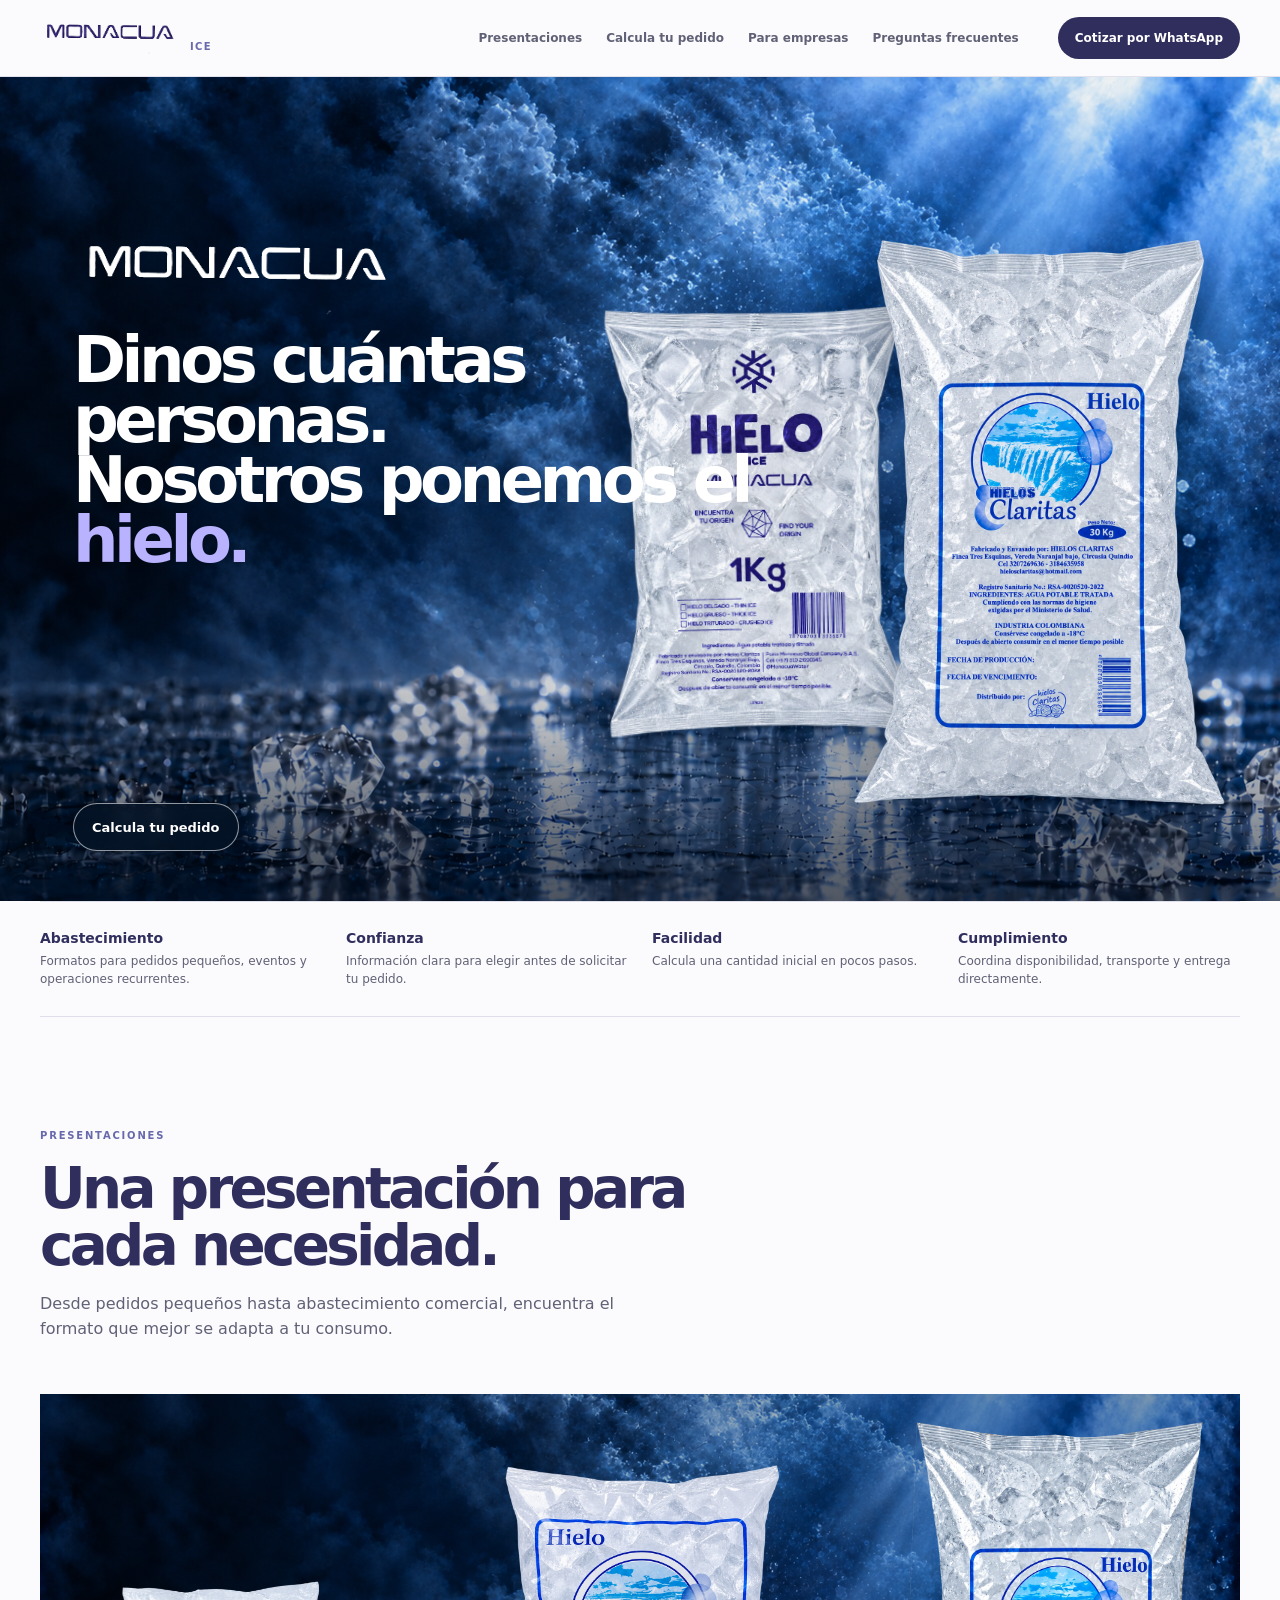
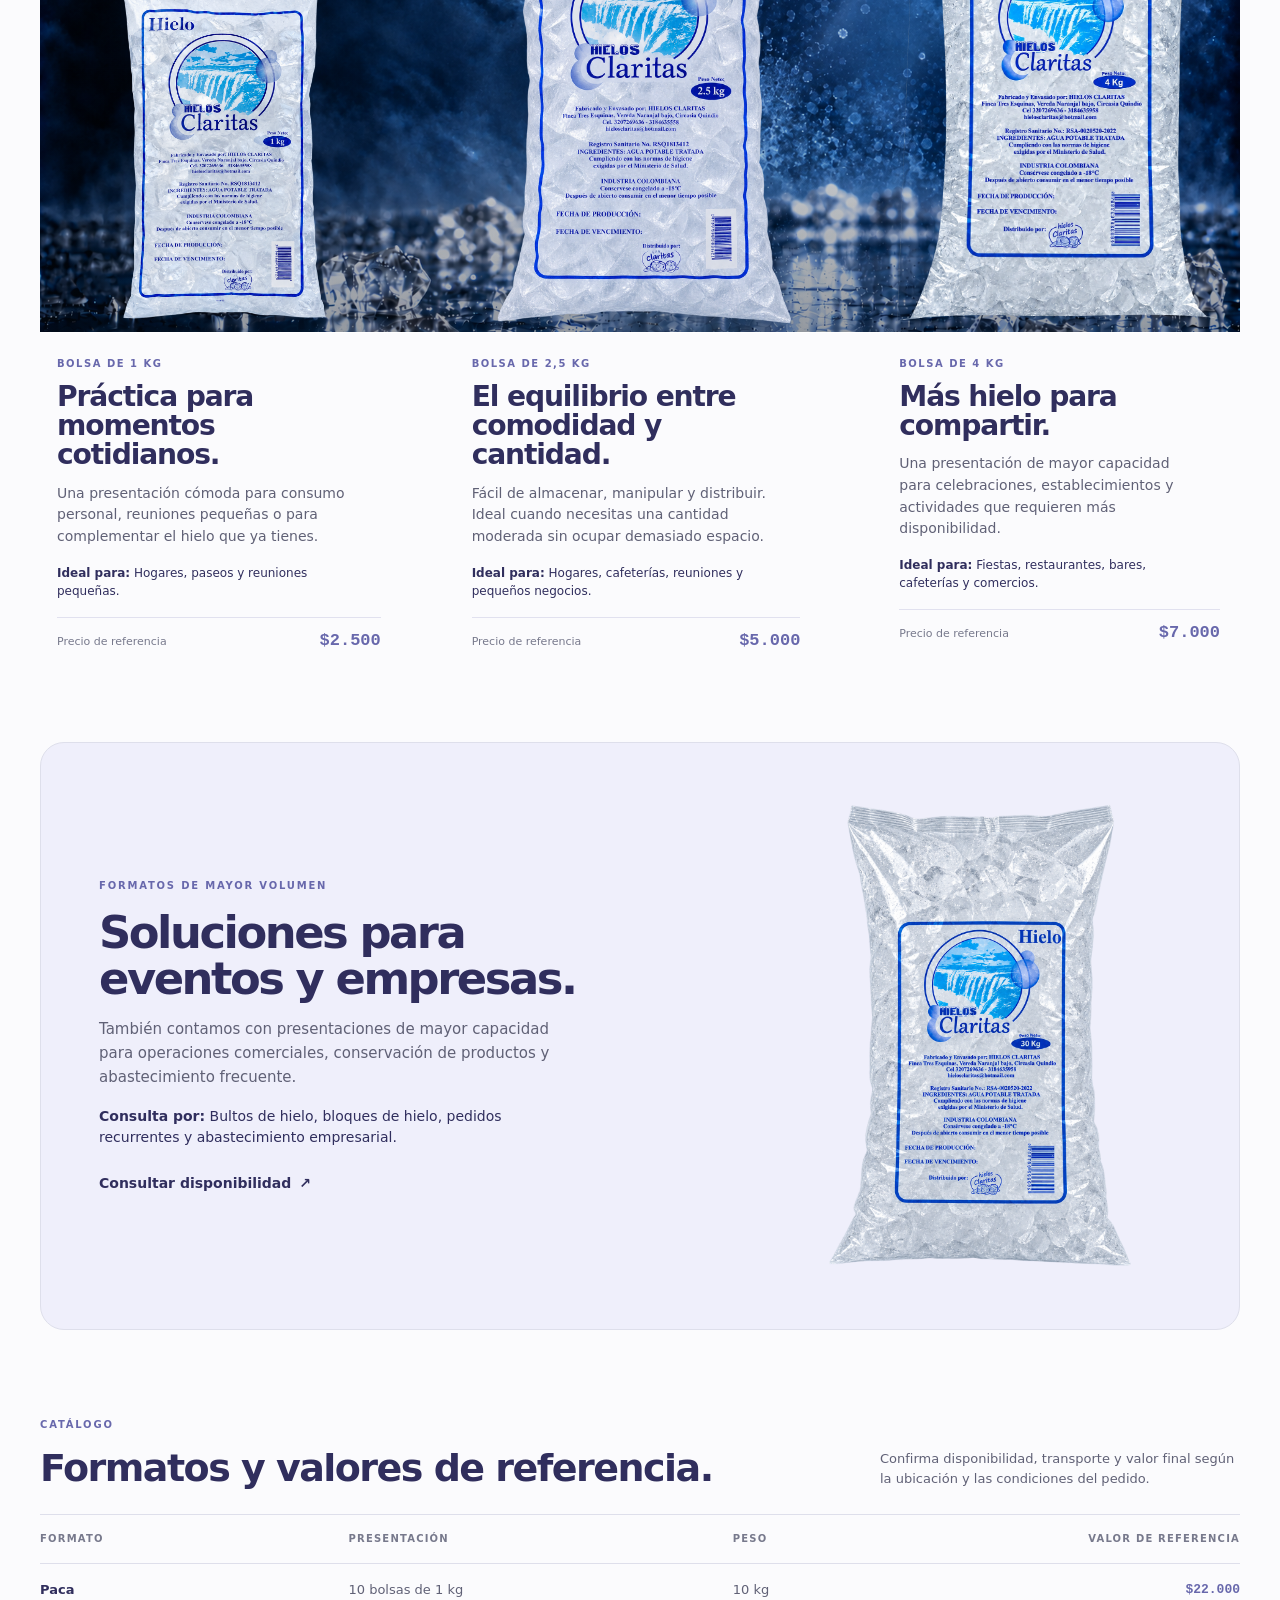
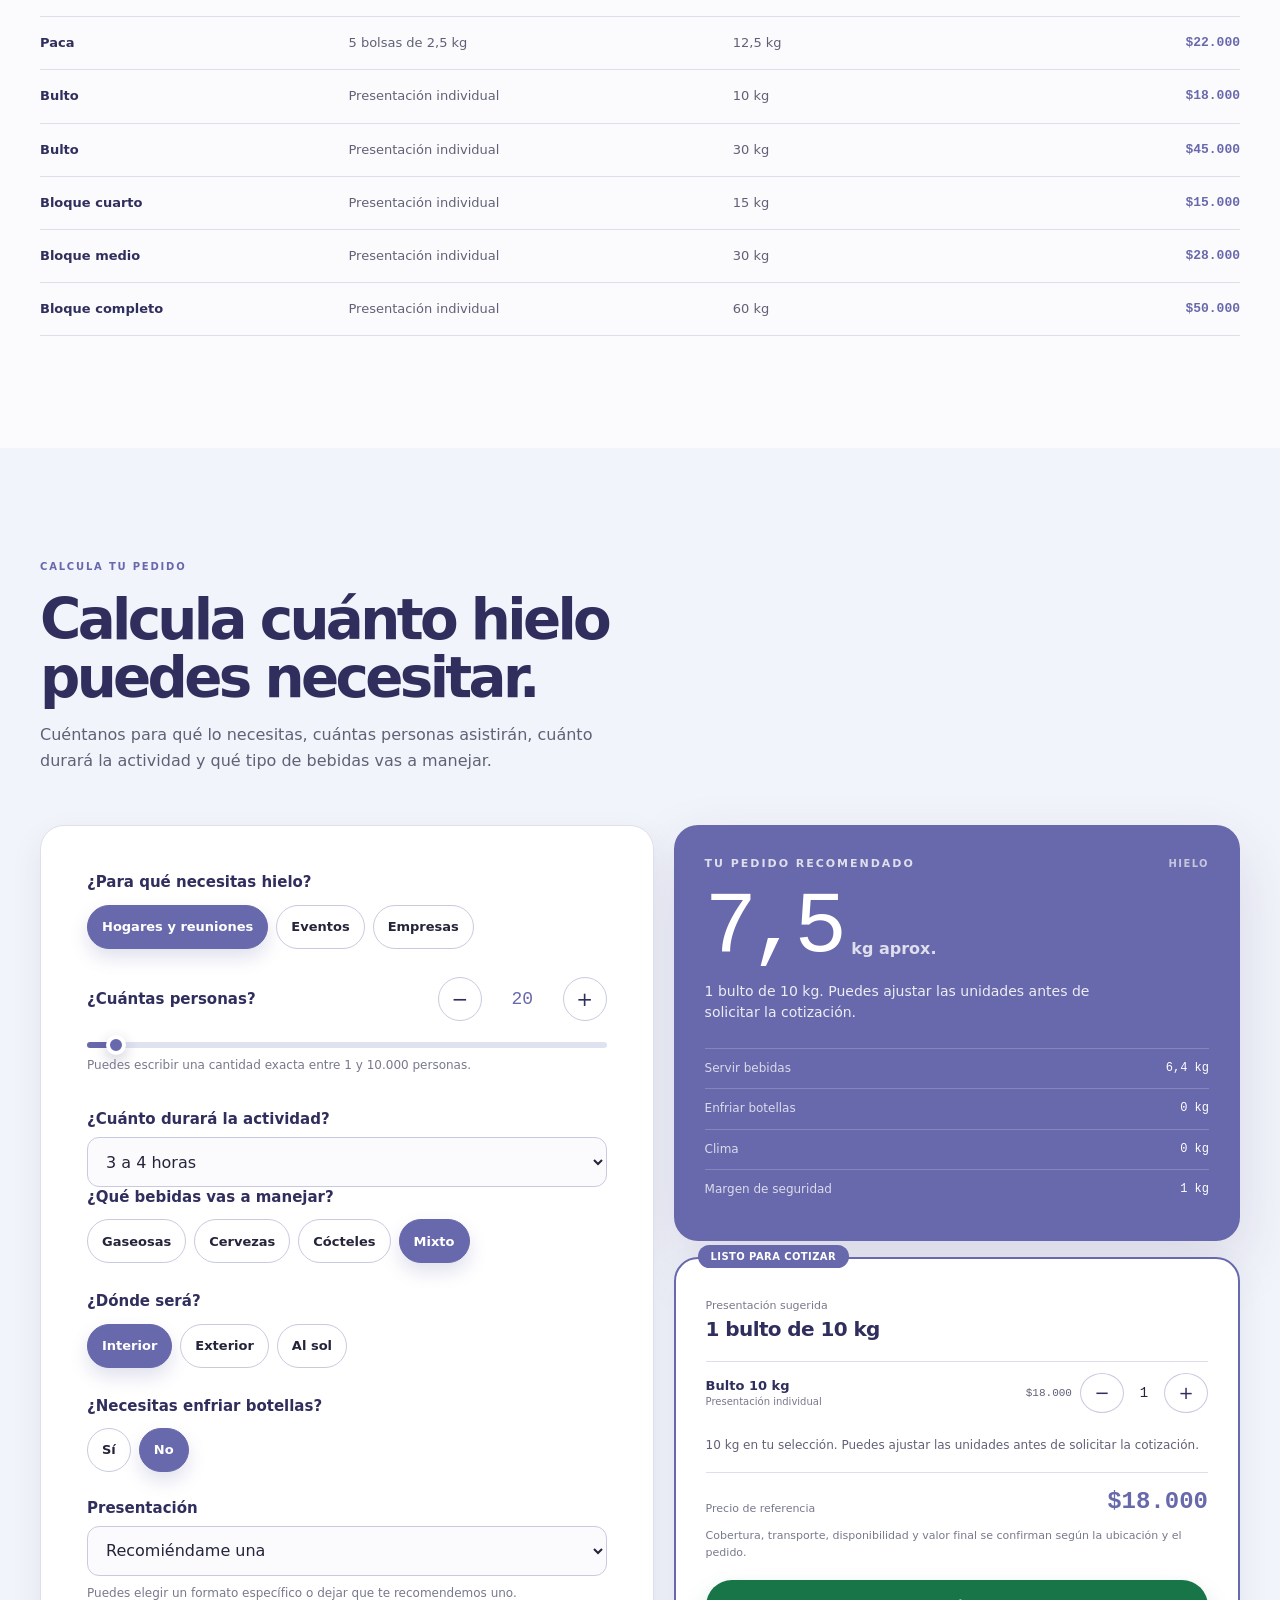
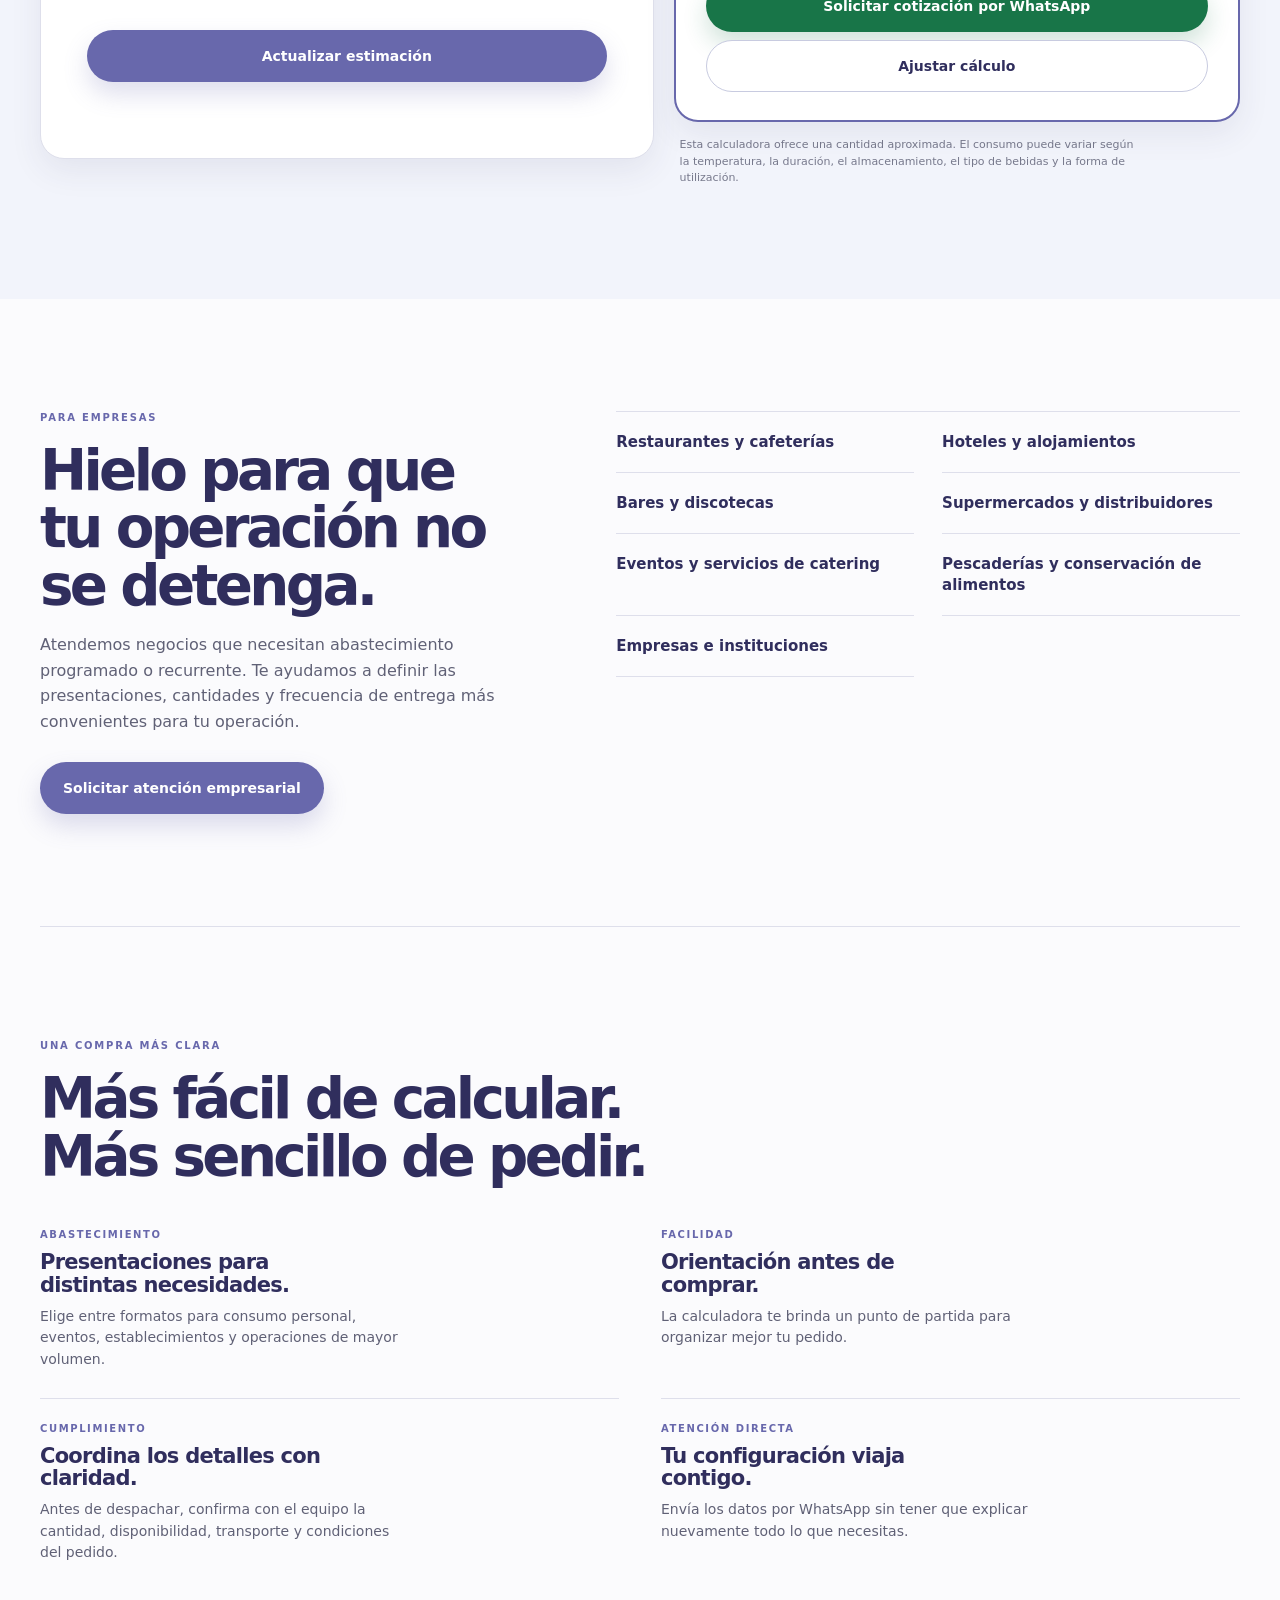
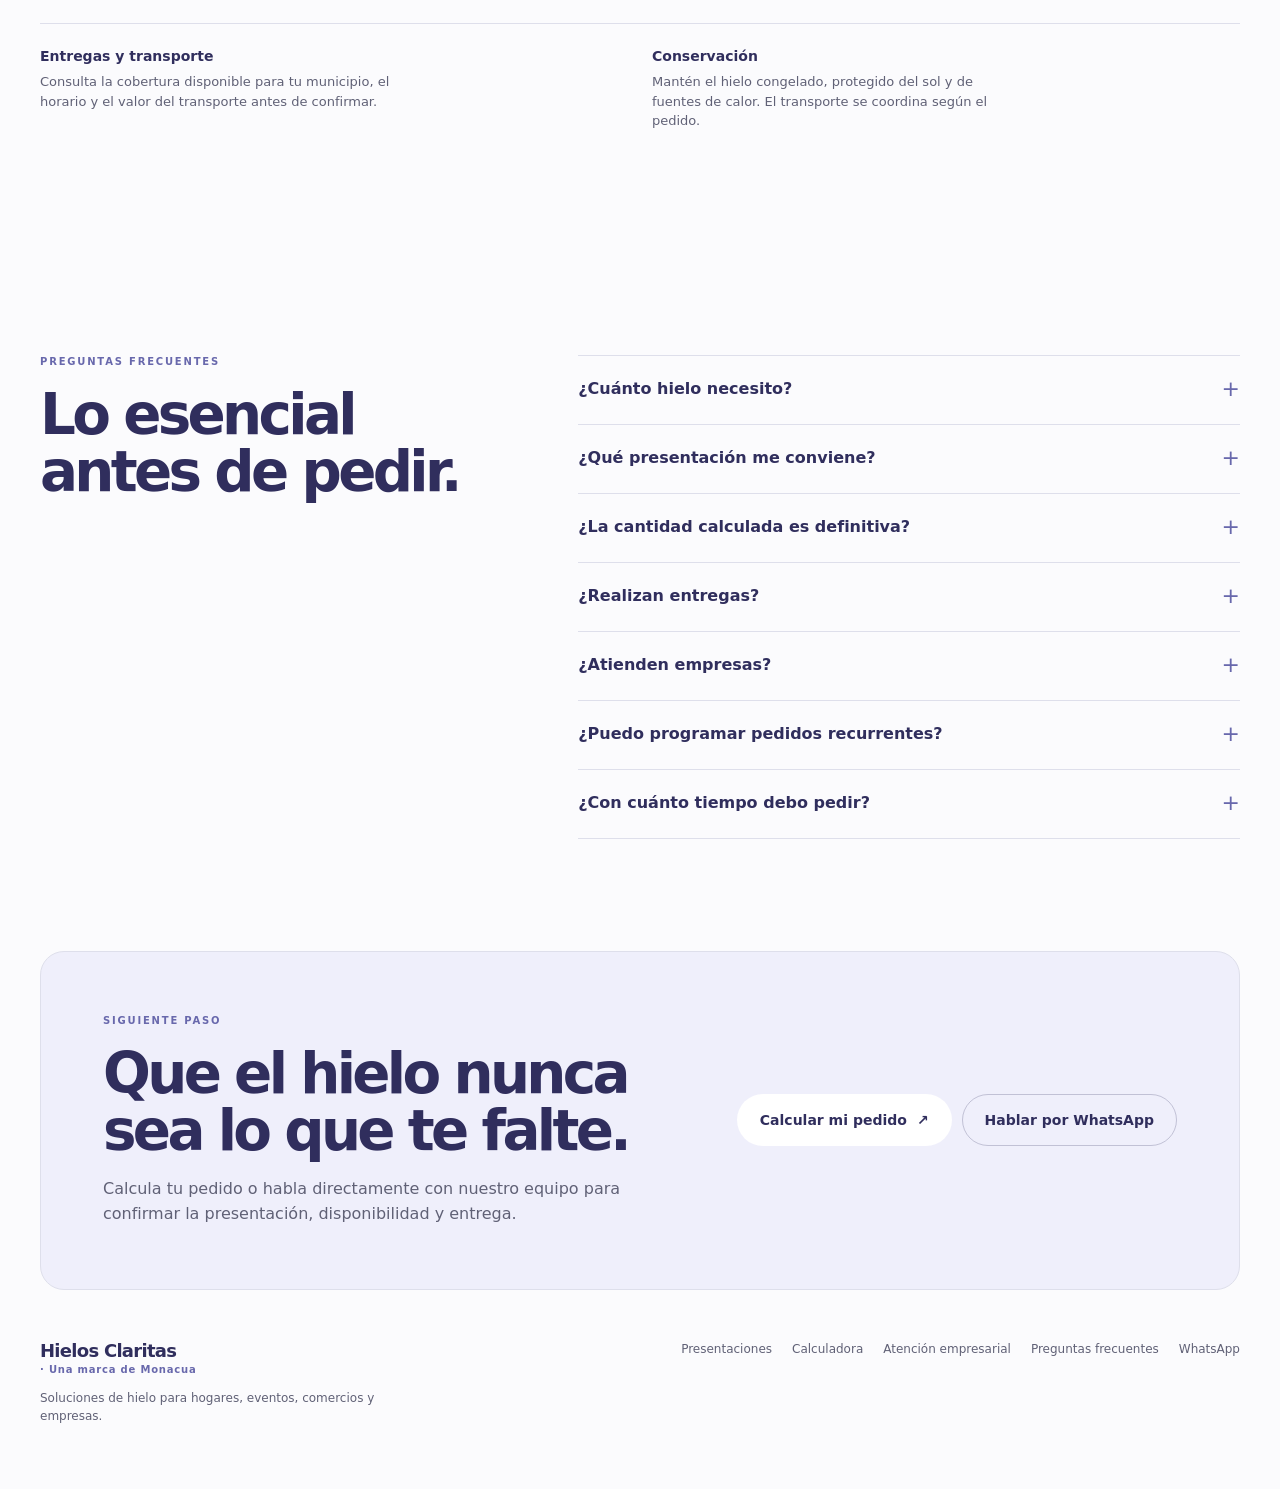
<file: index.html>
<!doctype html>
<html lang="es">
  <head>
    <meta charset="utf-8" />
    <meta name="viewport" content="width=device-width, initial-scale=1, viewport-fit=cover" />
    <meta name="robots" content="index, follow" />
    <meta name="description" content="Hielos Claritas. Una marca de Monacua. Presentaciones de hielo para hogares, eventos, comercios y empresas." />
    <meta name="theme-color" content="#6868AC" />
    <title>Hielos Claritas · Una marca de Monacua</title>
    <link rel="stylesheet" href="g3-prototipo.css?v=11b358c" />
  </head>
  <body>
    <header class="site-header">
      <div class="header-inner">
        <a class="brand" href="#inicio" aria-label="Monacua Ice, inicio">
          <img class="brand-wordmark" src="img/monacua-wordmark.png" alt="Monacua" />
          <span class="brand-ice">ICE</span>
        </a>

        <nav class="desktop-nav" aria-label="Navegación principal">
          <a href="#productos">Presentaciones</a>
          <a href="#calculadora">Calcula tu pedido</a>
          <a href="#empresas">Para empresas</a>
          <a href="#preguntas">Preguntas frecuentes</a>
        </nav>

        <a class="button button-small button-dark whatsapp-link" data-whatsapp-quote data-whatsapp-context="general" href="https://wa.me/573102682677?text=Hola%2C%20quiero%20cotizar%20hielo" target="_blank" rel="noopener">Cotizar por WhatsApp</a>
        <button class="menu-button" type="button" aria-expanded="false" aria-controls="mobile-menu" aria-label="Abrir menú">
          <span></span><span></span>
        </button>
        <nav id="mobile-menu" class="mobile-menu" aria-label="Navegación móvil">
          <a href="#productos">Presentaciones</a>
          <a href="#calculadora">Calcula tu pedido</a>
          <a href="#empresas">Para empresas</a>
          <a href="#preguntas">Preguntas frecuentes</a>
          <a class="button button-dark whatsapp-link" data-whatsapp-quote data-whatsapp-context="general" href="https://wa.me/573102682677?text=Hola%2C%20quiero%20cotizar%20hielo" target="_blank" rel="noopener">Cotizar por WhatsApp</a>
        </nav>
      </div>
    </header>

    <main>
      <section id="inicio" class="hero hero-layered" aria-labelledby="hero-title">
        <div class="hero-stage">
          <img class="hero-background" src="img/hero-monacua-fondo-v2.png" alt="" width="1672" height="941" fetchpriority="high" decoding="async" aria-hidden="true" />

          <div class="hero-products" aria-hidden="true">
            <img class="hero-bag hero-bag-small" src="img/hero-bolsa-monacua-1kg.png" alt="" width="1086" height="1448" decoding="async" />
            <img class="hero-bag hero-bag-large" src="img/hero-bolsa-claritas-30kg.png" alt="" width="1024" height="1536" decoding="async" />
          </div>

          <div class="hero-copy">
            <img class="hero-wordmark" src="img/monacua-wordmark.png" alt="Monacua" width="365" height="87" decoding="async" />
            <h1 id="hero-title"><span>Dinos cuántas</span> <span>personas.</span> <span>Nosotros ponemos el</span> <span class="hero-title-accent">hielo.</span></h1>
          </div>

          <div class="hero-reference-actions">
            <a class="hero-reference-button" href="#calculadora">Calcula tu pedido</a>
          </div>
        </div>
      </section>

      <section class="proof-band section-shell" aria-label="Cómo te ayudamos">
        <div><strong>Abastecimiento</strong><span>Formatos para pedidos pequeños, eventos y operaciones recurrentes.</span></div>
        <div><strong>Confianza</strong><span>Información clara para elegir antes de solicitar tu pedido.</span></div>
        <div><strong>Facilidad</strong><span>Calcula una cantidad inicial en pocos pasos.</span></div>
        <div><strong>Cumplimiento</strong><span>Coordina disponibilidad, transporte y entrega directamente.</span></div>
      </section>

      <section id="productos" class="products-section section-shell section-space">
        <div class="section-intro reveal">
          <p class="eyebrow">Presentaciones</p>
          <h2>Una presentación para cada necesidad.</h2>
          <p>Desde pedidos pequeños hasta abastecimiento comercial, encuentra el formato que mejor se adapta a tu consumo.</p>
        </div>

        <div class="product-lineup">
          <article class="product-item product-item-1kg reveal">
            <figure class="product-figure">
              <img src="img/bolsas-llenas/hielos-claritas-1kg.png" alt="Bolsa de hielo Hielos Claritas de 1 kg llena de cubos de hielo" loading="lazy" decoding="async" />
            </figure>
            <div class="product-copy">
              <p class="product-label">Bolsa de 1 kg</p>
              <h3>Práctica para momentos cotidianos.</h3>
              <p>Una presentación cómoda para consumo personal, reuniones pequeñas o para complementar el hielo que ya tienes.</p>
              <p class="product-ideal"><strong>Ideal para:</strong> Hogares, paseos y reuniones pequeñas.</p>
              <p class="product-price"><span>Precio de referencia</span><strong>$2.500</strong></p>
            </div>
          </article>

          <article class="product-item product-item-2-5kg reveal reveal-late">
            <figure class="product-figure">
              <img src="img/bolsas-llenas/hielos-claritas-2-5kg.png" alt="Bolsa de hielo Hielos Claritas de 2,5 kg llena de cubos de hielo" loading="lazy" decoding="async" />
            </figure>
            <div class="product-copy">
              <p class="product-label">Bolsa de 2,5 kg</p>
              <h3>El equilibrio entre comodidad y cantidad.</h3>
              <p>Fácil de almacenar, manipular y distribuir. Ideal cuando necesitas una cantidad moderada sin ocupar demasiado espacio.</p>
              <p class="product-ideal"><strong>Ideal para:</strong> Hogares, cafeterías, reuniones y pequeños negocios.</p>
              <p class="product-price"><span>Precio de referencia</span><strong>$5.000</strong></p>
            </div>
          </article>

          <article class="product-item product-item-4kg reveal reveal-late">
            <figure class="product-figure">
              <img src="img/bolsas-llenas/hielos-claritas-4kg-packshot-transparent-v2.png" alt="Bolsa de hielo Hielos Claritas de 4 kg llena de hielo" loading="lazy" decoding="async" />
            </figure>
            <div class="product-copy">
              <p class="product-label">Bolsa de 4 kg</p>
              <h3>Más hielo para compartir.</h3>
              <p>Una presentación de mayor capacidad para celebraciones, establecimientos y actividades que requieren más disponibilidad.</p>
              <p class="product-ideal"><strong>Ideal para:</strong> Fiestas, restaurantes, bares, cafeterías y comercios.</p>
              <p class="product-price"><span>Precio de referencia</span><strong>$7.000</strong></p>
            </div>
          </article>
        </div>

        <div class="volume-showcase reveal">
          <div class="volume-copy">
            <p class="eyebrow">Formatos de mayor volumen</p>
            <h3>Soluciones para eventos y empresas.</h3>
            <p>También contamos con presentaciones de mayor capacidad para operaciones comerciales, conservación de productos y abastecimiento frecuente.</p>
            <p class="volume-ask"><strong>Consulta por:</strong> Bultos de hielo, bloques de hielo, pedidos recurrentes y abastecimiento empresarial.</p>
            <a class="text-link" href="#empresas">Consultar disponibilidad <span aria-hidden="true">↗</span></a>
          </div>
          <figure class="volume-figure">
            <img src="img/bolsas-llenas/hielos-claritas-30kg-cutout.png" alt="Bulto de hielo Hielos Claritas de 30 kg" loading="lazy" decoding="async" />
          </figure>
        </div>

        <div class="catalog-table-wrap reveal">
          <div class="catalog-heading">
            <div><p class="eyebrow">Catálogo</p><h3>Formatos y valores de referencia.</h3></div>
            <p>Confirma disponibilidad, transporte y valor final según la ubicación y las condiciones del pedido.</p>
          </div>
          <div class="catalog-table-scroll">
            <table class="catalog-table">
              <caption class="visually-hidden">Formatos de hielo y precios de referencia</caption>
              <thead><tr><th scope="col">Formato</th><th scope="col">Presentación</th><th scope="col">Peso</th><th scope="col">Valor de referencia</th></tr></thead>
              <tbody>
                <tr><th scope="row">Paca</th><td>10 bolsas de 1 kg</td><td>10 kg</td><td>$22.000</td></tr>
                <tr><th scope="row">Paca</th><td>5 bolsas de 2,5 kg</td><td>12,5 kg</td><td>$22.000</td></tr>
                <tr><th scope="row">Bulto</th><td>Presentación individual</td><td>10 kg</td><td>$18.000</td></tr>
                <tr><th scope="row">Bulto</th><td>Presentación individual</td><td>30 kg</td><td>$45.000</td></tr>
                <tr><th scope="row">Bloque cuarto</th><td>Presentación individual</td><td>15 kg</td><td>$15.000</td></tr>
                <tr><th scope="row">Bloque medio</th><td>Presentación individual</td><td>30 kg</td><td>$28.000</td></tr>
                <tr><th scope="row">Bloque completo</th><td>Presentación individual</td><td>60 kg</td><td>$50.000</td></tr>
              </tbody>
            </table>
          </div>
        </div>
      </section>

      <section id="calculadora" class="calculator-section section-space">
        <div class="section-shell">
          <div class="section-intro reveal">
            <p class="eyebrow">Calcula tu pedido</p>
            <h2>Calcula cuánto hielo puedes necesitar.</h2>
            <p>Cuéntanos para qué lo necesitas, cuántas personas asistirán, cuánto durará la actividad y qué tipo de bebidas vas a manejar.</p>
          </div>

          <div class="calculator-layout">
            <form id="quote-form" class="calc-form reveal" novalidate>
              <fieldset class="calc-group">
                <legend>¿Para qué necesitas hielo?</legend>
                <div class="choice-group" data-choice-group="occasion" role="group" aria-label="Tipo de pedido">
                  <button class="choice-chip is-selected" type="button" data-choice="occasion" data-setting="home" data-label="Hogares y reuniones" aria-pressed="true">Hogares y reuniones</button>
                  <button class="choice-chip" type="button" data-choice="occasion" data-setting="event" data-label="Eventos" aria-pressed="false">Eventos</button>
                  <button class="choice-chip" type="button" data-choice="occasion" data-setting="business" data-label="Empresas" aria-pressed="false">Empresas</button>
                </div>
                <input id="setting" name="setting" type="hidden" value="home" />
              </fieldset>

              <div class="field field-people">
                <div class="field-heading">
                  <label for="people">¿Cuántas personas?</label>
                  <div class="stepper" aria-label="Cantidad de personas">
                    <button class="stepper-button" type="button" data-people-step="-1" aria-label="Restar una persona">−</button>
                    <input id="people" name="people" type="number" min="1" max="10000" value="20" inputmode="numeric" required aria-describedby="people-hint people-error" />
                    <button class="stepper-button" type="button" data-people-step="1" aria-label="Sumar una persona">+</button>
                  </div>
                </div>
                <input id="people-range" type="range" min="1" max="500" value="20" step="1" aria-label="Cantidad aproximada de personas" aria-describedby="people-hint" />
                <p id="people-hint" class="field-hint">Puedes escribir una cantidad exacta entre 1 y 10.000 personas.</p>
                <p id="people-error" class="field-error" role="alert"></p>
              </div>

              <div class="field">
                <label for="duration">¿Cuánto durará la actividad?</label>
                <select id="duration" name="duration">
                  <option value="2">Hasta 2 horas</option>
                  <option value="4" selected>3 a 4 horas</option>
                  <option value="6">5 a 6 horas</option>
                  <option value="8">Más de 6 horas</option>
                </select>
              </div>

              <fieldset class="calc-group">
                <legend>¿Qué bebidas vas a manejar?</legend>
                <div class="choice-group" data-choice-group="beverages" role="group" aria-label="Tipo de bebidas">
                  <button class="choice-chip" type="button" data-choice="beverages" data-value="sodas" data-label="Gaseosas" aria-pressed="false">Gaseosas</button>
                  <button class="choice-chip" type="button" data-choice="beverages" data-value="beer" data-label="Cervezas" aria-pressed="false">Cervezas</button>
                  <button class="choice-chip" type="button" data-choice="beverages" data-value="cocktails" data-label="Cócteles" aria-pressed="false">Cócteles</button>
                  <button class="choice-chip is-selected" type="button" data-choice="beverages" data-value="mixed" data-label="Mixto" aria-pressed="true">Mixto</button>
                </div>
                <input id="beverages" name="beverages" type="hidden" value="mixed" />
              </fieldset>

              <fieldset class="calc-group">
                <legend>¿Dónde será?</legend>
                <div class="choice-group" data-choice-group="location" role="group" aria-label="Lugar del pedido">
                  <button class="choice-chip is-selected" type="button" data-choice="location" data-value="interior" data-label="Interior" aria-pressed="true">Interior</button>
                  <button class="choice-chip" type="button" data-choice="location" data-value="exterior" data-label="Exterior" aria-pressed="false">Exterior</button>
                  <button class="choice-chip" type="button" data-choice="location" data-value="sun" data-label="Al sol" aria-pressed="false">Al sol</button>
                </div>
                <input id="location" name="location" type="hidden" value="interior" />
              </fieldset>

              <fieldset class="calc-group binary-group">
                <legend>¿Necesitas enfriar botellas?</legend>
                <div class="choice-group" data-choice-group="cooling" role="group" aria-label="Enfriar botellas">
                  <button class="choice-chip" type="button" data-choice="cooling" data-value="yes" data-label="Sí" aria-pressed="false">Sí</button>
                  <button class="choice-chip is-selected" type="button" data-choice="cooling" data-value="no" data-label="No" aria-pressed="true">No</button>
                </div>
                <input id="cooling" name="cooling" type="hidden" value="no" />
              </fieldset>

              <div class="field format-field">
                <label for="format">Presentación</label>
                <select id="format" name="format">
                  <option value="recommend" selected>Recomiéndame una</option>
                  <option value="bag1">Bolsa de 1 kg</option>
                  <option value="bag25">Bolsa de 2,5 kg</option>
                  <option value="bag4">Bolsa de 4 kg</option>
                  <option value="paca1">Paca de 10 bolsas de 1 kg</option>
                  <option value="paca25">Paca de 5 bolsas de 2,5 kg</option>
                  <option value="bulk10">Bulto de 10 kg</option>
                  <option value="bulk30">Bulto de 30 kg</option>
                  <option value="block15">Bloque cuarto de 15 kg</option>
                  <option value="block30">Bloque medio de 30 kg</option>
                  <option value="block60">Bloque completo de 60 kg</option>
                </select>
                <p class="field-hint">Puedes elegir un formato específico o dejar que te recomendemos uno.</p>
              </div>

              <button class="button button-primary button-wide calc-submit" type="submit">Actualizar estimación</button>
              <p id="form-status" class="form-status" role="status" aria-live="polite"></p>
            </form>

            <aside class="calc-result-stack">
              <div class="calc-result" aria-live="polite" aria-atomic="true">
                <section class="approx-card">
                  <div class="approx-heading"><span>Tu pedido recomendado</span><span class="result-mark" aria-hidden="true">HIELO</span></div>
                  <div class="approx-number"><span id="result-kg">15</span><small>kg aprox.</small></div>
                  <p id="result-summary" class="result-summary">Una referencia inicial para organizar tu pedido.</p>
                  <ul class="breakdown-list" aria-label="Desglose de la estimación">
                    <li><span>Servir bebidas</span><output id="breakdown-service">8 kg</output></li>
                    <li><span>Enfriar botellas</span><output id="breakdown-cooling">0 kg</output></li>
                    <li><span>Clima</span><output id="breakdown-climate">0 kg</output></li>
                    <li><span>Margen de seguridad</span><output id="breakdown-safety">1 kg</output></li>
                  </ul>
                </section>

                <section class="package-card">
                  <div class="package-ribbon">Listo para cotizar</div>
                  <div class="package-heading"><span>Presentación sugerida</span><strong id="package-title">Bloque cuarto de 15 kg</strong></div>
                  <div id="package-lines" class="package-lines"></div>
                  <p id="package-coverage" class="package-coverage"></p>
                  <div class="package-total"><span>Precio de referencia</span><strong id="package-price">$15.000</strong></div>
                  <p class="package-delivery">Cobertura, transporte, disponibilidad y valor final se confirman según la ubicación y el pedido.</p>
                  <a id="quote-link" class="package-whatsapp whatsapp-link" data-whatsapp-quote href="https://wa.me/573102682677?text=Hola%2C%20quiero%20cotizar%20hielo" target="_blank" rel="noopener">Solicitar cotización por WhatsApp</a>
                  <a class="package-secondary" href="#quote-form">Ajustar cálculo</a>
                </section>
              </div>
              <p class="calculation-note">Esta calculadora ofrece una cantidad aproximada. El consumo puede variar según la temperatura, la duración, el almacenamiento, el tipo de bebidas y la forma de utilización.</p>
            </aside>
          </div>
        </div>
      </section>

      <section id="empresas" class="business-section section-shell section-space">
        <div class="business-copy reveal">
          <p class="eyebrow">Para empresas</p>
          <h2>Hielo para que tu operación no se detenga.</h2>
          <p>Atendemos negocios que necesitan abastecimiento programado o recurrente. Te ayudamos a definir las presentaciones, cantidades y frecuencia de entrega más convenientes para tu operación.</p>
          <a class="button button-primary" data-whatsapp-quote data-whatsapp-context="business" href="https://wa.me/573102682677?text=Hola%2C%20quiero%20solicitar%20atenci%C3%B3n%20empresarial" target="_blank" rel="noopener">Solicitar atención empresarial</a>
        </div>
        <ul class="business-list reveal reveal-late">
          <li>Restaurantes y cafeterías</li>
          <li>Hoteles y alojamientos</li>
          <li>Bares y discotecas</li>
          <li>Supermercados y distribuidores</li>
          <li>Eventos y servicios de catering</li>
          <li>Pescaderías y conservación de alimentos</li>
          <li>Empresas e instituciones</li>
        </ul>
      </section>

      <section class="operation-section section-shell section-space">
        <div class="section-intro reveal">
          <p class="eyebrow">Una compra más clara</p>
          <h2>Más fácil de calcular. Más sencillo de pedir.</h2>
        </div>
        <div class="operation-grid">
          <article class="operation-item reveal"><span>Abastecimiento</span><h3>Presentaciones para distintas necesidades.</h3><p>Elige entre formatos para consumo personal, eventos, establecimientos y operaciones de mayor volumen.</p></article>
          <article class="operation-item reveal"><span>Facilidad</span><h3>Orientación antes de comprar.</h3><p>La calculadora te brinda un punto de partida para organizar mejor tu pedido.</p></article>
          <article class="operation-item reveal"><span>Cumplimiento</span><h3>Coordina los detalles con claridad.</h3><p>Antes de despachar, confirma con el equipo la cantidad, disponibilidad, transporte y condiciones del pedido.</p></article>
          <article class="operation-item reveal"><span>Atención directa</span><h3>Tu configuración viaja contigo.</h3><p>Envía los datos por WhatsApp sin tener que explicar nuevamente todo lo que necesitas.</p></article>
        </div>
        <div class="coverage-note reveal">
          <div><strong>Entregas y transporte</strong><p>Consulta la cobertura disponible para tu municipio, el horario y el valor del transporte antes de confirmar.</p></div>
          <div><strong>Conservación</strong><p>Mantén el hielo congelado, protegido del sol y de fuentes de calor. El transporte se coordina según el pedido.</p></div>
        </div>
      </section>

      <section id="preguntas" class="faq-section section-shell section-space">
        <div class="section-intro reveal"><p class="eyebrow">Preguntas frecuentes</p><h2>Lo esencial antes de pedir.</h2></div>
        <div class="faq-list reveal">
          <details><summary><span>¿Cuánto hielo necesito?</span><span aria-hidden="true">+</span></summary><p>Depende del número de personas, la duración de la actividad, el tipo de bebidas, la temperatura y si lo utilizarás para servir o para enfriar. Usa la calculadora para obtener una primera estimación.</p></details>
          <details><summary><span>¿Qué presentación me conviene?</span><span aria-hidden="true">+</span></summary><p>Las bolsas pequeñas son prácticas para consumo inmediato y reuniones. Los formatos de mayor volumen pueden ser más convenientes para eventos, negocios, conservación y pedidos recurrentes.</p></details>
          <details><summary><span>¿La cantidad calculada es definitiva?</span><span aria-hidden="true">+</span></summary><p>No. Es una recomendación inicial. El equipo confirmará contigo la cantidad, disponibilidad, presentación y condiciones de entrega antes de cerrar el pedido.</p></details>
          <details><summary><span>¿Realizan entregas?</span><span aria-hidden="true">+</span></summary><p>Coordinamos la entrega según tu ubicación y el tamaño del pedido. La cobertura, el horario y el valor del transporte se confirman directamente.</p></details>
          <details><summary><span>¿Atienden empresas?</span><span aria-hidden="true">+</span></summary><p>Sí. Atendemos restaurantes, hoteles, bares, cafeterías, comercios, eventos y otros negocios que necesitan abastecimiento frecuente.</p></details>
          <details><summary><span>¿Puedo programar pedidos recurrentes?</span><span aria-hidden="true">+</span></summary><p>Sí. Podemos revisar contigo el consumo estimado, la frecuencia y las presentaciones adecuadas para tu establecimiento.</p></details>
          <details><summary><span>¿Con cuánto tiempo debo pedir?</span><span aria-hidden="true">+</span></summary><p>Recomendamos solicitarlo con anticipación, especialmente para eventos o pedidos de mayor volumen. La disponibilidad se confirma directamente por WhatsApp.</p></details>
        </div>
      </section>

      <section id="contacto" class="final-cta section-shell reveal">
        <div><p class="eyebrow">Siguiente paso</p><h2>Que el hielo nunca sea lo que te falte.</h2><p>Calcula tu pedido o habla directamente con nuestro equipo para confirmar la presentación, disponibilidad y entrega.</p></div>
        <div class="final-actions">
          <a class="button button-light" href="#calculadora">Calcular mi pedido <span aria-hidden="true">↗</span></a>
          <a class="button button-outline-light whatsapp-link" data-whatsapp-quote data-whatsapp-context="general" href="https://wa.me/573102682677?text=Hola%2C%20quiero%20cotizar%20hielo" target="_blank" rel="noopener">Hablar por WhatsApp</a>
        </div>
      </section>
    </main>

    <footer class="site-footer section-shell">
      <div>
        <a class="footer-brand" href="#inicio" aria-label="Hielos Claritas · Una marca de Monacua, inicio"><strong>Hielos Claritas</strong><span>· Una marca de Monacua</span></a>
        <p>Soluciones de hielo para hogares, eventos, comercios y empresas.</p>
      </div>
      <nav class="footer-links" aria-label="Enlaces del pie de página">
        <a href="#productos">Presentaciones</a>
        <a href="#calculadora">Calculadora</a>
        <a href="#empresas">Atención empresarial</a>
        <a href="#preguntas">Preguntas frecuentes</a>
        <a class="whatsapp-link" data-whatsapp-quote data-whatsapp-context="general" href="https://wa.me/573102682677?text=Hola%2C%20quiero%20cotizar%20hielo" target="_blank" rel="noopener">WhatsApp</a>
      </nav>
    </footer>
    <script src="g3-prototipo.js" defer></script>
  </body>
</html>
</file>
<file: g3-prototipo.css>
:root {
  color-scheme: light;
  --brand-primary: #6868ac;
  --brand-deep: #302e5d;
  --brand-ink: #24243b;
  --brand-soft: #efeffb;
  --surface: #fbfbfd;
  --surface-raised: #ffffff;
  --ice: #f2f4fb;
  --muted: #606176;
  --muted-soft: #77798c;
  --border: #dedfeb;
  --border-strong: #c8cbe0;
  --focus: #413f85;
  --whatsapp: #187548;
  --white: #ffffff;
  --shadow: 0 24px 60px rgba(48, 46, 93, 0.14);
  --shadow-soft: 0 12px 32px rgba(48, 46, 93, 0.08);
  --radius: 24px;
  --control-radius: 12px;
  --max: 1200px;
  --sans: "Avenir Next", Avenir, "Segoe UI", system-ui, -apple-system, sans-serif;
  --mono: ui-monospace, SFMono-Regular, Menlo, Monaco, Consolas, monospace;
}

* { box-sizing: border-box; }
html { overflow-x: hidden; scroll-behavior: smooth; scroll-padding-top: 88px; }
body { min-width: 320px; margin: 0; overflow-x: hidden; color: var(--brand-ink); background: var(--surface); font-family: var(--sans); -webkit-font-smoothing: antialiased; }
body, button, input, select { font-synthesis: none; }
a { color: inherit; text-decoration: none; }
button, input, select { font: inherit; }
img { display: block; max-width: 100%; }
::selection { color: var(--white); background: var(--brand-primary); }
:focus-visible { outline: 3px solid var(--focus); outline-offset: 4px; }

.section-shell { width: min(var(--max), calc(100% - 48px)); margin-inline: auto; }
.section-space { padding-block: 112px; }
.visually-hidden { position: absolute !important; width: 1px !important; height: 1px !important; padding: 0 !important; margin: -1px !important; overflow: hidden !important; clip: rect(0, 0, 0, 0) !important; white-space: nowrap !important; border: 0 !important; }

.site-header { position: sticky; top: 0; z-index: 20; min-height: 76px; border-bottom: 1px solid rgba(222, 223, 235, 0.9); background: rgba(251, 251, 253, 0.94); backdrop-filter: blur(18px); }
.header-inner { display: flex; align-items: center; gap: 28px; width: min(var(--max), calc(100% - 48px)); min-height: 76px; margin-inline: auto; }
.brand { display: inline-flex; align-items: flex-end; gap: 8px; flex: none; }
.brand-wordmark { width: 142px; height: auto; }
.brand-ice { padding-bottom: 3px; color: var(--brand-primary); font-size: 10px; font-weight: 800; letter-spacing: 0.14em; }
.footer-brand strong { color: var(--brand-deep); font-size: 18px; font-weight: 800; letter-spacing: -0.04em; line-height: 1; }
.footer-brand span { color: var(--brand-primary); font-size: 10px; font-weight: 750; letter-spacing: 0.08em; line-height: 1.1; }
.desktop-nav { display: flex; align-items: center; gap: 2px; margin-left: auto; }
.desktop-nav a { padding: 10px 11px; border-radius: 999px; color: var(--muted); font-size: 12px; font-weight: 700; white-space: nowrap; transition: color 0.18s ease, background 0.18s ease; }
.desktop-nav a:hover, .desktop-nav a:focus-visible { color: var(--brand-deep); background: var(--brand-soft); }

.button { display: inline-flex; min-height: 52px; align-items: center; justify-content: center; gap: 10px; padding: 0 22px; border: 1px solid transparent; border-radius: 999px; cursor: pointer; font-size: 14px; font-weight: 750; line-height: 1; transition: transform 0.18s ease, box-shadow 0.18s ease, background 0.18s ease, border-color 0.18s ease; }
.button:hover { transform: translateY(-2px); box-shadow: var(--shadow-soft); }
.button:active { transform: scale(0.98); }
.button-small { min-height: 42px; padding-inline: 16px; font-size: 12px; white-space: nowrap; }
.button-primary { color: var(--white); background: var(--brand-primary); box-shadow: 0 12px 24px rgba(104, 104, 172, 0.22); }
.button-dark { color: var(--white); background: var(--brand-deep); }
.button-light { color: var(--brand-deep); background: var(--white); }
.button-outline-light { color: var(--brand-deep); border-color: rgba(48, 46, 93, 0.24); background: transparent; }
.button-wide { width: 100%; }
.text-link { display: inline-flex; align-items: center; gap: 8px; color: var(--brand-deep); font-size: 14px; font-weight: 750; }
.text-link span { transition: transform 0.18s ease; }
.text-link:hover span { transform: translate(2px, -2px); }
.menu-button, .mobile-menu { display: none; }

.hero-layered { width: 100%; background: #041326; }
.hero-stage { position: relative; min-height: clamp(620px, calc(100dvh - 76px), 900px); overflow: hidden; isolation: isolate; }
.hero-background { position: absolute; z-index: 0; inset: 0; width: 100%; height: 100%; object-fit: cover; object-position: center center; }
.hero-stage::before { position: absolute; z-index: 1; inset: 0; background: linear-gradient(90deg, rgba(2, 13, 29, 0.28) 0%, rgba(2, 13, 29, 0.05) 54%, rgba(2, 13, 29, 0.02) 100%), linear-gradient(180deg, rgba(2, 13, 29, 0.02) 46%, rgba(2, 13, 29, 0.1) 74%, rgba(2, 13, 29, 0.58) 100%); content: ""; pointer-events: none; }
.hero-stage::after { position: absolute; z-index: 1; right: -8%; bottom: -34%; left: -8%; height: 48%; border-radius: 50%; background: rgba(0, 12, 29, 0.22); filter: blur(42px); content: ""; pointer-events: none; }
.hero-products { position: absolute; z-index: 2; inset: 0; pointer-events: none; }
.hero-bag { position: absolute; height: auto; object-fit: contain; transform-origin: center bottom; }
.hero-bag-small { right: clamp(24%, 27vw, 34%); bottom: clamp(12%, 14vw, 18%); width: clamp(250px, 27vw, 390px); filter: drop-shadow(0 26px 22px rgba(1, 12, 28, 0.3)); transform: rotate(-1.4deg); }
.hero-bag-large { right: clamp(1%, 3.8vw, 6%); bottom: clamp(6%, 7vw, 11%); width: clamp(320px, 30vw, 480px); filter: drop-shadow(0 30px 25px rgba(1, 12, 28, 0.34)); }
.hero-copy { position: absolute; z-index: 3; top: clamp(154px, 19.5%, 210px); left: clamp(32px, 5.7vw, 96px); width: min(53vw, 760px); }
.hero-wordmark { width: clamp(250px, 26vw, 410px); height: auto; margin-bottom: clamp(13px, 1vw, 20px); filter: brightness(0) invert(1); }
.hero-copy h1 { max-width: 100%; margin: 0; color: var(--white); font-size: clamp(42px, 5vw, 76px); font-weight: 800; letter-spacing: -0.07em; line-height: 0.94; text-wrap: balance; }
.hero-copy h1 span { display: block; }
.hero-copy h1 .hero-title-accent { color: #b9b2ff; }
.hero-reference-actions { position: absolute; z-index: 4; bottom: clamp(24px, 4.2vw, 50px); left: clamp(32px, 5.7vw, 96px); display: flex; align-items: center; gap: 12px; }
.hero-reference-button { display: inline-flex; min-height: 48px; align-items: center; justify-content: center; padding: 0 18px; border: 1px solid rgba(255, 255, 255, 0.56); border-radius: 999px; color: var(--white); background: rgba(4, 19, 38, 0.76); box-shadow: 0 12px 28px rgba(1, 11, 24, 0.24); backdrop-filter: blur(10px); font-size: 13px; font-weight: 800; transition: transform 0.18s ease, border-color 0.18s ease, background 0.18s ease, box-shadow 0.18s ease; }
.hero-reference-button:hover { transform: translateY(-2px); border-color: var(--white); background: rgba(104, 104, 172, 0.92); box-shadow: 0 16px 32px rgba(1, 11, 24, 0.3); }

.proof-band { display: grid; grid-template-columns: repeat(4, 1fr); gap: 24px; padding-block: 28px; border-top: 1px solid var(--border); border-bottom: 1px solid var(--border); }
.proof-band div { display: grid; gap: 6px; align-content: start; }
.proof-band strong { color: var(--brand-deep); font-size: 14px; }
.proof-band span { color: var(--muted); font-size: 12px; line-height: 1.5; }

.eyebrow { margin: 0 0 17px; color: var(--brand-primary); font-size: 10px; font-weight: 800; letter-spacing: 0.18em; line-height: 1.4; text-transform: uppercase; }
.section-intro { max-width: 650px; margin-bottom: 52px; }
.section-intro h2, .business-copy h2, .final-cta h2 { margin: 0 0 16px; color: var(--brand-deep); font-size: clamp(38px, 4.4vw, 60px); letter-spacing: -0.065em; line-height: 1.02; }
.section-intro > p:last-child, .business-copy > p:not(.eyebrow), .final-cta p:last-child { max-width: 590px; margin-bottom: 0; color: var(--muted); font-size: 16px; line-height: 1.6; }

.product-lineup { --product-figure-height: clamp(410px, 42vw, 560px); position: relative; isolation: isolate; display: grid; grid-template-columns: repeat(3, minmax(0, 1fr)); gap: clamp(28px, 4.6vw, 68px); align-items: stretch; }
.product-lineup::before { position: absolute; z-index: 0; inset: 0 0 auto; height: var(--product-figure-height); background: linear-gradient(180deg, rgba(2, 13, 29, 0.34) 0%, rgba(2, 13, 29, 0.12) 52%, rgba(2, 13, 29, 0.42) 100%), url("img/hero-monacua-fondo-v2.png") center 58% / cover; content: ""; pointer-events: none; }
.product-lineup::after { position: absolute; z-index: 2; top: var(--product-figure-height); right: 0; left: 0; border-top: 1px solid rgba(255, 255, 255, 0.78); content: ""; pointer-events: none; }
.product-item { position: relative; z-index: 1; display: flex; min-width: 0; flex-direction: column; }
.product-figure { display: grid; min-width: 0; height: var(--product-figure-height); margin: 0; overflow: hidden; place-items: end center; }
.product-figure img { width: 100%; min-width: 0; min-height: 0; max-width: 100%; max-height: 100%; height: calc(100% - 22px); object-fit: contain; object-position: center bottom; }
.product-item-1kg .product-figure img { width: 78%; }
.product-item-2-5kg .product-figure img { width: 88%; }
.product-item-4kg .product-figure img { width: 100%; }
.product-copy { min-height: 286px; flex: 1 1 auto; padding-top: 25px; border-top: 0; background: var(--surface); }
.product-item-1kg .product-copy { padding-inline: 17px 20px; border-color: var(--brand-primary); }
.product-item-2-5kg .product-copy { padding-inline: 12px 20px; border-color: var(--brand-primary); }
.product-item-4kg .product-copy { padding-inline: 20px; border-top: 0; background: transparent; }
.product-copy .product-label { margin: 0 0 11px; color: var(--brand-primary); font-size: 10px; font-weight: 800; letter-spacing: 0.15em; line-height: 1.4; text-transform: uppercase; }
.product-copy h3 { max-width: 17ch; margin: 0 0 13px; color: var(--brand-deep); font-size: clamp(23px, 2.2vw, 32px); letter-spacing: -0.04em; line-height: 1.04; }
.product-copy > p:not(.product-label):not(.product-ideal):not(.product-price) { max-width: 34ch; margin: 0 0 16px; color: var(--muted); font-size: 14px; line-height: 1.55; }
.product-ideal { max-width: 36ch; margin: 0 0 17px; color: var(--brand-deep); font-size: 12px; line-height: 1.5; }
.product-ideal strong { font-weight: 800; }
.product-price { display: flex; align-items: baseline; justify-content: space-between; gap: 14px; max-width: 36ch; margin: 0; padding-top: 13px; border-top: 1px solid rgba(104, 104, 172, 0.18); }
.product-price span { color: var(--muted-soft); font-size: 11px; }
.product-price strong { color: var(--brand-primary); font-family: var(--mono); font-size: 17px; font-variant-numeric: tabular-nums; white-space: nowrap; }

.volume-showcase { display: grid; grid-template-columns: minmax(0, 1fr) minmax(260px, 0.64fr); gap: 50px; align-items: center; margin-top: 92px; padding: clamp(28px, 5vw, 58px); border: 1px solid var(--border); border-radius: var(--radius); background: var(--brand-soft); }
.volume-copy { max-width: 560px; }
.volume-copy h3 { max-width: 16ch; margin: 0 0 15px; color: var(--brand-deep); font-size: clamp(30px, 3.5vw, 46px); letter-spacing: -0.055em; line-height: 1.02; }
.volume-copy > p:not(.eyebrow):not(.volume-ask) { max-width: 48ch; margin: 0 0 17px; color: var(--muted); font-size: 15px; line-height: 1.6; }
.volume-ask { max-width: 48ch; margin: 0 0 24px; color: var(--brand-deep); font-size: 14px; line-height: 1.55; }
.volume-ask strong { font-weight: 800; }
.volume-figure { display: grid; min-height: 360px; margin: 0; place-items: center; }
.volume-figure img { width: min(100%, 390px); max-height: 470px; object-fit: contain; }

.catalog-table-wrap { margin-top: 88px; }
.catalog-heading { display: flex; align-items: end; justify-content: space-between; gap: 32px; margin-bottom: 26px; }
.catalog-heading h3 { margin: 0; color: var(--brand-deep); font-size: clamp(26px, 3vw, 38px); letter-spacing: -0.04em; line-height: 1.04; }
.catalog-heading > p { max-width: 360px; margin: 0; color: var(--muted); font-size: 13px; line-height: 1.5; }
.catalog-table-scroll { overflow-x: auto; border-top: 1px solid var(--border); }
.catalog-table { width: 100%; min-width: 640px; border-collapse: collapse; text-align: left; }
.catalog-table th, .catalog-table td { padding: 17px 14px; border-bottom: 1px solid var(--border); font-size: 13px; line-height: 1.4; }
.catalog-table th:first-child, .catalog-table td:first-child { padding-left: 0; }
.catalog-table th:last-child, .catalog-table td:last-child { padding-right: 0; text-align: right; }
.catalog-table thead th { color: var(--muted-soft); font-size: 10px; font-weight: 800; letter-spacing: 0.12em; text-transform: uppercase; }
.catalog-table tbody th { color: var(--brand-deep); font-weight: 800; }
.catalog-table tbody td { color: var(--muted); }
.catalog-table tbody td:last-child { color: var(--brand-primary); font-family: var(--mono); font-weight: 750; font-variant-numeric: tabular-nums; white-space: nowrap; }

.calculator-section { background: var(--ice); }
.calculator-section > .section-shell { width: min(var(--max), calc(100% - 48px)); }
.calculator-layout { display: grid; grid-template-columns: minmax(0, 1.04fr) minmax(370px, 0.96fr); gap: 20px; align-items: start; }
.calc-form { padding: clamp(26px, 4vw, 46px); border: 1px solid var(--border); border-radius: var(--radius); background: var(--surface-raised); box-shadow: var(--shadow-soft); }
.calc-group { min-width: 0; margin: 0 0 28px; padding: 0; border: 0; }
.calc-group legend { margin-bottom: 12px; padding: 0; color: var(--brand-deep); font-size: 15px; font-weight: 700; line-height: 1.35; }
.choice-group { display: flex; flex-wrap: wrap; gap: 8px; }
.choice-chip { display: inline-flex; min-height: 44px; align-items: center; justify-content: center; padding: 0 14px; border: 1px solid var(--border-strong); border-radius: 999px; color: var(--brand-ink); background: var(--surface-raised); cursor: pointer; font-size: 13px; font-weight: 600; white-space: nowrap; transition: border-color 0.18s ease, background 0.18s ease, color 0.18s ease, box-shadow 0.18s ease, transform 0.18s ease; }
.choice-chip:hover { transform: translateY(-1px); border-color: var(--brand-primary); color: var(--brand-deep); }
.choice-chip.is-selected { border-color: var(--brand-primary); color: var(--white); background: var(--brand-primary); box-shadow: 0 9px 18px rgba(104, 104, 172, 0.2); }
.choice-chip.is-selected:hover { color: var(--white); }
.field { display: grid; gap: 9px; margin-top: 24px; }
.field-people { margin-top: 0; margin-bottom: 27px; }
.field label, .field-heading label { color: var(--brand-deep); font-size: 15px; font-weight: 700; }
.field-heading { display: flex; align-items: center; justify-content: space-between; gap: 16px; margin-bottom: 8px; }
.stepper { display: flex; align-items: center; gap: 8px; }
.stepper-button, .quantity-button { display: inline-grid; min-width: 44px; min-height: 44px; place-items: center; padding: 0; border: 1px solid var(--border-strong); border-radius: 50%; color: var(--brand-deep); background: var(--surface-raised); cursor: pointer; line-height: 1; transition: border-color 0.18s ease, background 0.18s ease, transform 0.18s ease; }
.stepper-button { font-size: 20px; }
.stepper-button:hover, .quantity-button:hover { transform: translateY(-1px); border-color: var(--brand-primary); background: var(--brand-soft); }
.stepper input { width: 6ch; padding: 0; border: 0; color: var(--brand-primary); background: transparent; font-family: var(--mono); font-size: 18px; font-variant-numeric: tabular-nums; text-align: center; }
.stepper input:focus-visible { outline: 3px solid rgba(104, 104, 172, 0.28); outline-offset: 5px; border-radius: 4px; }
.stepper input::-webkit-inner-spin-button, .stepper input::-webkit-outer-spin-button { margin: 0; appearance: none; }
input[type="range"] { width: 100%; height: 6px; margin: 4px 0 0; appearance: none; border-radius: 999px; background: linear-gradient(to right, var(--brand-primary) 0 var(--range-progress, 10%), #dfe3f0 var(--range-progress, 10%) 100%); cursor: pointer; }
input[type="range"]::-webkit-slider-thumb { width: 20px; height: 20px; appearance: none; border: 4px solid var(--surface-raised); border-radius: 50%; background: var(--brand-primary); box-shadow: 0 5px 14px rgba(48, 46, 93, 0.24); }
input[type="range"]::-moz-range-thumb { width: 12px; height: 12px; border: 4px solid var(--surface-raised); border-radius: 50%; background: var(--brand-primary); box-shadow: 0 5px 14px rgba(48, 46, 93, 0.24); }
input[type="range"]:focus-visible { outline: 3px solid rgba(104, 104, 172, 0.32); outline-offset: 7px; }
.field-hint, .field-error, .form-status { min-height: 0; margin: 0; color: var(--muted-soft); font-size: 12px; line-height: 1.45; }
.field-error { color: #9a3157; }
select { width: 100%; min-height: 50px; padding: 0 14px; border: 1px solid var(--border-strong); border-radius: var(--control-radius); color: var(--brand-ink); background: var(--surface); cursor: pointer; }
select:focus-visible { border-color: var(--brand-primary); }
.binary-group { margin-bottom: 27px; }
.format-field { margin-top: 0; }
.calc-submit { margin-top: 28px; }
.form-status { min-height: 18px; margin-top: 12px; color: var(--brand-deep); }

.calc-result-stack { min-width: 0; }
.calc-result { display: grid; gap: 16px; }
.approx-card { padding: 31px; border-radius: var(--radius); color: var(--white); background: var(--brand-primary); box-shadow: var(--shadow); }
.approx-heading { display: flex; align-items: center; justify-content: space-between; gap: 16px; margin-bottom: 18px; color: rgba(255, 255, 255, 0.78); font-size: 11px; font-weight: 750; letter-spacing: 0.18em; line-height: 1.4; text-transform: uppercase; }
.approx-heading .result-mark { color: rgba(255, 255, 255, 0.62); font-size: 10px; letter-spacing: 0.14em; }
.approx-number { display: flex; align-items: flex-end; gap: 12px; margin-bottom: 15px; }
.approx-number span { font-family: var(--mono); font-size: clamp(66px, 8vw, 88px); font-weight: 400; letter-spacing: -0.09em; line-height: 0.86; }
.approx-number small { padding-bottom: 8px; color: rgba(255, 255, 255, 0.78); font-size: 16px; font-weight: 700; }
.result-summary { max-width: 44ch; margin: 0 0 25px; color: rgba(255, 255, 255, 0.88); font-size: 14px; line-height: 1.5; }
.breakdown-list { display: grid; gap: 0; margin: 0; padding: 0; list-style: none; }
.breakdown-list li { display: flex; align-items: center; justify-content: space-between; gap: 18px; padding-block: 12px; border-top: 1px solid rgba(255, 255, 255, 0.2); color: rgba(255, 255, 255, 0.76); font-size: 12px; line-height: 1.3; }
.breakdown-list output { color: var(--white); font-family: var(--mono); font-size: 12px; font-variant-numeric: tabular-nums; white-space: nowrap; }
.package-card { position: relative; min-width: 0; padding: 40px 30px 28px; border: 2px solid var(--brand-primary); border-radius: var(--radius); background: var(--surface-raised); box-shadow: var(--shadow-soft); }
.package-ribbon { position: absolute; top: -14px; left: 22px; padding: 6px 13px; border-radius: 999px; color: var(--white); background: var(--brand-primary); font-size: 10px; font-weight: 800; letter-spacing: 0.04em; text-transform: uppercase; }
.package-heading { display: grid; gap: 6px; margin-bottom: 20px; }
.package-heading span, .package-total span { color: var(--muted-soft); font-size: 11px; }
.package-heading strong { color: var(--brand-deep); font-size: 20px; letter-spacing: -0.03em; line-height: 1.15; }
.package-lines { display: grid; gap: 4px; }
.package-line { display: grid; grid-template-columns: minmax(0, 1fr) auto 44px 24px 44px; gap: 8px; align-items: center; min-width: 0; padding-block: 11px; border-top: 1px solid var(--border); }
.package-line-name { display: grid; min-width: 0; gap: 3px; }
.package-line-name strong { overflow: hidden; color: var(--brand-deep); font-size: 13px; font-weight: 800; text-overflow: ellipsis; white-space: nowrap; }
.package-line-name small { overflow: hidden; color: var(--muted-soft); font-size: 10px; text-overflow: ellipsis; white-space: nowrap; }
.package-line-price { color: var(--muted); font-family: var(--mono); font-size: 11px; font-variant-numeric: tabular-nums; white-space: nowrap; }
.quantity-button { min-width: 40px; min-height: 40px; font-size: 18px; }
.package-line output { color: var(--brand-ink); font-family: var(--mono); font-size: 14px; font-variant-numeric: tabular-nums; text-align: center; }
.package-coverage { margin: 13px 0 18px; color: var(--muted); font-size: 12px; line-height: 1.45; }
.package-total { display: flex; align-items: end; justify-content: space-between; gap: 16px; padding-top: 15px; border-top: 1px solid var(--border); }
.package-total strong { color: var(--brand-primary); font-family: var(--mono); font-size: 24px; font-weight: 700; font-variant-numeric: tabular-nums; white-space: nowrap; }
.package-delivery { margin: 13px 0 19px; color: var(--muted-soft); font-size: 11px; line-height: 1.5; }
.package-whatsapp, .package-secondary { display: flex; width: 100%; min-height: 52px; align-items: center; justify-content: center; border-radius: 999px; font-size: 14px; font-weight: 800; text-align: center; transition: transform 0.18s ease, box-shadow 0.18s ease, background 0.18s ease; }
.package-whatsapp { color: var(--white); background: var(--whatsapp); box-shadow: 0 12px 24px rgba(24, 117, 72, 0.2); }
.package-whatsapp:hover { transform: translateY(-2px); box-shadow: 0 16px 28px rgba(24, 117, 72, 0.25); }
.package-secondary { margin-top: 8px; border: 1px solid var(--border-strong); color: var(--brand-deep); background: var(--surface-raised); }
.package-secondary:hover { transform: translateY(-1px); border-color: var(--brand-primary); background: var(--brand-soft); }
.calculation-note { max-width: 65ch; margin: 15px 6px 0; color: var(--muted-soft); font-size: 11px; line-height: 1.5; }

.business-section { display: grid; grid-template-columns: minmax(0, 0.85fr) minmax(0, 1.15fr); gap: clamp(48px, 9vw, 120px); align-items: start; }
.business-copy { max-width: 520px; }
.business-copy h2 { margin-bottom: 18px; }
.business-copy > p:not(.eyebrow) { margin: 0 0 28px; }
.business-list { display: grid; grid-template-columns: repeat(2, minmax(0, 1fr)); gap: 0 28px; margin: 0; padding: 0; list-style: none; border-top: 1px solid var(--border); }
.business-list li { padding: 20px 0; border-bottom: 1px solid var(--border); color: var(--brand-deep); font-size: 15px; font-weight: 700; line-height: 1.35; }

.operation-section { border-top: 1px solid var(--border); }
.operation-section .section-intro { margin-bottom: 44px; }
.operation-grid { display: grid; grid-template-columns: repeat(2, minmax(0, 1fr)); gap: 0 42px; }
.operation-item { padding: 24px 0 27px; border-top: 1px solid var(--border); }
.operation-item:nth-child(-n + 2) { border-top: 0; padding-top: 0; }
.operation-item > span { display: block; margin-bottom: 11px; color: var(--brand-primary); font-size: 10px; font-weight: 800; letter-spacing: 0.16em; text-transform: uppercase; }
.operation-item h3 { max-width: 22ch; margin: 0 0 9px; color: var(--brand-deep); font-size: 21px; letter-spacing: -0.035em; line-height: 1.08; }
.operation-item p { max-width: 42ch; margin: 0; color: var(--muted); font-size: 14px; line-height: 1.55; }
.coverage-note { display: grid; grid-template-columns: repeat(2, minmax(0, 1fr)); gap: 24px; margin-top: 32px; padding: 24px 0 0; border-top: 1px solid var(--border); }
.coverage-note strong { display: block; margin-bottom: 8px; color: var(--brand-deep); font-size: 14px; }
.coverage-note p { max-width: 44ch; margin: 0; color: var(--muted); font-size: 13px; line-height: 1.5; }

.faq-section { display: grid; grid-template-columns: minmax(0, 0.78fr) minmax(0, 1.22fr); gap: clamp(48px, 9vw, 120px); align-items: start; }
.faq-section .section-intro { margin: 0; }
.faq-list { border-top: 1px solid var(--border); }
.faq-list details { border-bottom: 1px solid var(--border); }
.faq-list summary { display: flex; align-items: center; justify-content: space-between; gap: 24px; min-height: 68px; padding: 17px 0; color: var(--brand-deep); cursor: pointer; font-size: 16px; font-weight: 750; line-height: 1.3; list-style: none; }
.faq-list summary::-webkit-details-marker { display: none; }
.faq-list summary span:first-child { max-width: 40ch; }
.faq-list summary span:last-child { flex: none; color: var(--brand-primary); font-size: 22px; font-weight: 400; transition: transform 0.18s ease; }
.faq-list details[open] summary span:last-child { transform: rotate(45deg); }
.faq-list details p { max-width: 60ch; margin: -2px 0 24px; color: var(--muted); font-size: 14px; line-height: 1.6; }

.final-cta { display: flex; align-items: center; justify-content: space-between; gap: 40px; margin-bottom: 0; padding: clamp(34px, 5vw, 62px); border: 1px solid var(--border); border-radius: var(--radius); background: var(--brand-soft); }
.final-cta h2 { max-width: 620px; margin-bottom: 15px; }
.final-cta p:last-child { color: var(--muted); }
.final-actions { display: flex; flex: none; flex-wrap: wrap; gap: 10px; }

.site-footer { display: flex; justify-content: space-between; gap: 32px; padding-block: 52px 62px; }
.footer-brand { display: grid; gap: 4px; }
.site-footer p { max-width: 380px; margin: 14px 0 0; color: var(--muted); font-size: 12px; line-height: 1.5; }
.footer-links { display: flex; flex-wrap: wrap; align-items: flex-start; justify-content: flex-end; gap: 10px 20px; color: var(--muted); font-size: 12px; }
.footer-links a:hover { color: var(--brand-primary); }

body.motion-ready .reveal { opacity: 0; transform: translateY(14px); transition: opacity 0.62s ease, transform 0.62s ease; }
body.motion-ready .reveal-late { transition-delay: 0.1s; }
body.motion-ready .reveal.is-visible { opacity: 1; transform: translateY(0); }

@media (max-width: 1020px) {
  .header-inner { gap: 18px; }
  .desktop-nav { gap: 0; }
  .desktop-nav a { padding-inline: 8px; font-size: 11px; }
  .header-inner > .button { padding-inline: 13px; font-size: 11px; }
  .product-copy { min-height: 310px; }
  .calculator-layout { grid-template-columns: minmax(0, 1fr) minmax(340px, 0.9fr); }
  .approx-card, .package-card { padding-inline: 24px; }
}

@media (max-width: 860px) {
  .desktop-nav, .header-inner > .button { display: none; }
  .menu-button { display: grid; width: 42px; height: 42px; gap: 5px; margin-left: auto; place-content: center; border: 1px solid var(--border-strong); border-radius: 50%; background: var(--surface-raised); cursor: pointer; }
  .menu-button span { display: block; width: 17px; height: 1.5px; background: var(--brand-deep); transition: transform 0.18s ease; }
  .mobile-menu { position: absolute; top: 100%; right: 0; left: 0; gap: 4px; padding: 14px 24px 22px; border-bottom: 1px solid var(--border); background: var(--surface); box-shadow: var(--shadow-soft); }
  .mobile-menu.is-open { display: grid; }
  .mobile-menu a { padding: 12px 0; color: var(--muted); font-size: 14px; font-weight: 700; }
  .mobile-menu .button { width: 100%; margin-top: 8px; color: var(--white); }
  .product-lineup { isolation: auto; grid-template-columns: repeat(2, minmax(0, 1fr)); }
  .product-lineup::before, .product-lineup::after { display: none; }
  .product-figure { background: linear-gradient(180deg, rgba(2, 13, 29, 0.34) 0%, rgba(2, 13, 29, 0.12) 52%, rgba(2, 13, 29, 0.42) 100%), url("img/hero-monacua-fondo-v2.png") center 58% / cover; }
  .product-copy { border-top: 1px solid var(--brand-primary); }
  .product-item-4kg .product-copy { border-top: 1px solid var(--brand-primary); }
  .product-item-4kg { grid-column: 1 / -1; width: min(100%, 430px); justify-self: center; }
  .product-item-4kg .product-copy { padding-inline: 24px; }
  .volume-showcase { grid-template-columns: minmax(0, 1fr) minmax(240px, 0.72fr); }
  .calculator-layout { grid-template-columns: 1fr; }
  .calc-result-stack { position: static; }
  .business-section, .faq-section { grid-template-columns: 1fr; gap: 52px; }
  .business-copy { max-width: 650px; }
}

@media (max-width: 640px) {
  html { scroll-padding-top: 76px; }
  .section-shell, .calculator-section > .section-shell { width: min(var(--max), calc(100% - 32px)); }
  .section-space { padding-block: 78px; }
  .site-header, .header-inner { min-height: 66px; }
  .header-inner { width: min(var(--max), calc(100% - 32px)); }
  .brand-wordmark { width: 126px; }
  .brand-ice { font-size: 9px; }
  .footer-brand strong { font-size: 16px; }
  .footer-brand span { font-size: 9px; }
  .mobile-menu { padding-inline: 16px; }
  .proof-band { grid-template-columns: repeat(2, minmax(0, 1fr)); gap: 22px 18px; padding-block: 24px; }
  .proof-band span { font-size: 11px; }
  .section-intro { margin-bottom: 36px; }
  .section-intro h2, .business-copy h2, .final-cta h2 { font-size: 42px; }
  .product-lineup { --product-figure-height: clamp(360px, 88vw, 440px); grid-template-columns: 1fr; gap: 68px; }
  .product-item-4kg { grid-column: auto; width: 100%; }
  .product-item-1kg .product-figure img { width: 76%; }
  .product-item-2-5kg .product-figure img { width: 86%; }
  .product-copy { min-height: 0; }
  .product-item-1kg .product-copy, .product-item-2-5kg .product-copy { padding-inline: 16px; }
  .product-item-4kg .product-copy { padding-inline: 18px; }
  .product-copy h3 { max-width: 19ch; }
  .volume-showcase { grid-template-columns: 1fr; gap: 30px; margin-top: 68px; padding: 26px 20px 20px; }
  .volume-copy h3 { font-size: 36px; }
  .volume-figure { min-height: 310px; }
  .catalog-table-wrap { margin-top: 66px; }
  .catalog-heading { align-items: start; flex-direction: column; gap: 14px; }
  .catalog-heading > p { max-width: 48ch; }
  .calculator-section > .section-shell { width: calc(100% - 32px); }
  .calc-form { padding: 24px 20px; border-radius: 20px; }
  .field-heading { align-items: flex-start; flex-direction: column; gap: 12px; }
  .stepper { align-self: stretch; justify-content: space-between; }
  .stepper input { flex: 1; }
  .choice-chip { max-width: 100%; padding-inline: 13px; font-size: 12px; white-space: normal; }
  .approx-card { padding: 25px 20px; border-radius: 20px; }
  .package-card { padding: 38px 20px 23px; border-radius: 20px; }
  .package-line { grid-template-columns: minmax(0, 1fr) auto 40px 22px 40px; gap: 5px; }
  .package-line-name strong { font-size: 12px; }
  .package-line-price { font-size: 10px; }
  .quantity-button { min-width: 40px; min-height: 40px; }
  .business-list { grid-template-columns: 1fr; }
  .operation-grid { grid-template-columns: 1fr; }
  .operation-item:nth-child(2) { border-top: 1px solid var(--border); padding-top: 24px; }
  .coverage-note { grid-template-columns: 1fr; gap: 22px; }
  .faq-list summary { font-size: 15px; }
  .final-cta { align-items: flex-start; flex-direction: column; gap: 28px; padding: 32px 22px; border-radius: 20px; }
  .final-actions { width: 100%; flex-direction: column; }
  .final-actions .button { width: 100%; }
  .site-footer { align-items: flex-start; flex-direction: column; padding-block: 42px 46px; }
  .footer-links { justify-content: flex-start; }
}

@media (max-width: 760px) {
  .hero-stage { min-height: min(760px, calc(100dvh - 66px)); }
  .hero-background { object-position: 68% center; }
  .hero-stage::before { background: linear-gradient(90deg, rgba(2, 13, 29, 0.92) 0%, rgba(2, 13, 29, 0.68) 58%, rgba(2, 13, 29, 0.08) 100%), linear-gradient(180deg, rgba(2, 13, 29, 0.08) 50%, rgba(2, 13, 29, 0.66) 100%); }
  .hero-stage::after { right: -22%; bottom: -20%; left: -22%; height: 38%; filter: blur(32px); }
  .hero-bag-small { right: 42%; bottom: 8%; width: min(48vw, 225px); }
  .hero-bag-large { right: -10%; bottom: 2%; width: min(74vw, 390px); }
  .hero-copy { top: clamp(38px, 9vw, 68px); left: 24px; width: min(82%, 330px); }
  .hero-wordmark { width: min(190px, 72vw); margin-bottom: 25px; }
  .hero-copy h1 { font-size: clamp(36px, 9.8vw, 52px); line-height: 0.94; }
  .hero-reference-actions { bottom: 28px; left: 24px; }
  .hero-reference-button { min-height: 46px; padding-inline: 17px; font-size: 12px; }
}

/* Keep the layered hero composed in short mobile viewports (including browser previews). */
@media (max-width: 760px) and (max-height: 620px) {
  .hero-bag-small { right: 20%; bottom: 8%; width: min(35vw, 180px); }
  .hero-bag-large { right: -20%; bottom: 2%; width: min(58vw, 300px); }
  .hero-copy { top: clamp(38px, 9vw, 62px); left: 24px; width: min(52%, 310px); }
  .hero-copy h1 { font-size: clamp(34px, 8vw, 48px); }
}

@media (prefers-reduced-motion: reduce) {
  *, *::before, *::after { scroll-behavior: auto !important; animation-duration: 0.01ms !important; animation-iteration-count: 1 !important; transition-duration: 0.01ms !important; }
  body.motion-ready .reveal, body.motion-ready .reveal.is-visible { opacity: 1; transform: none; }
}
</file>
